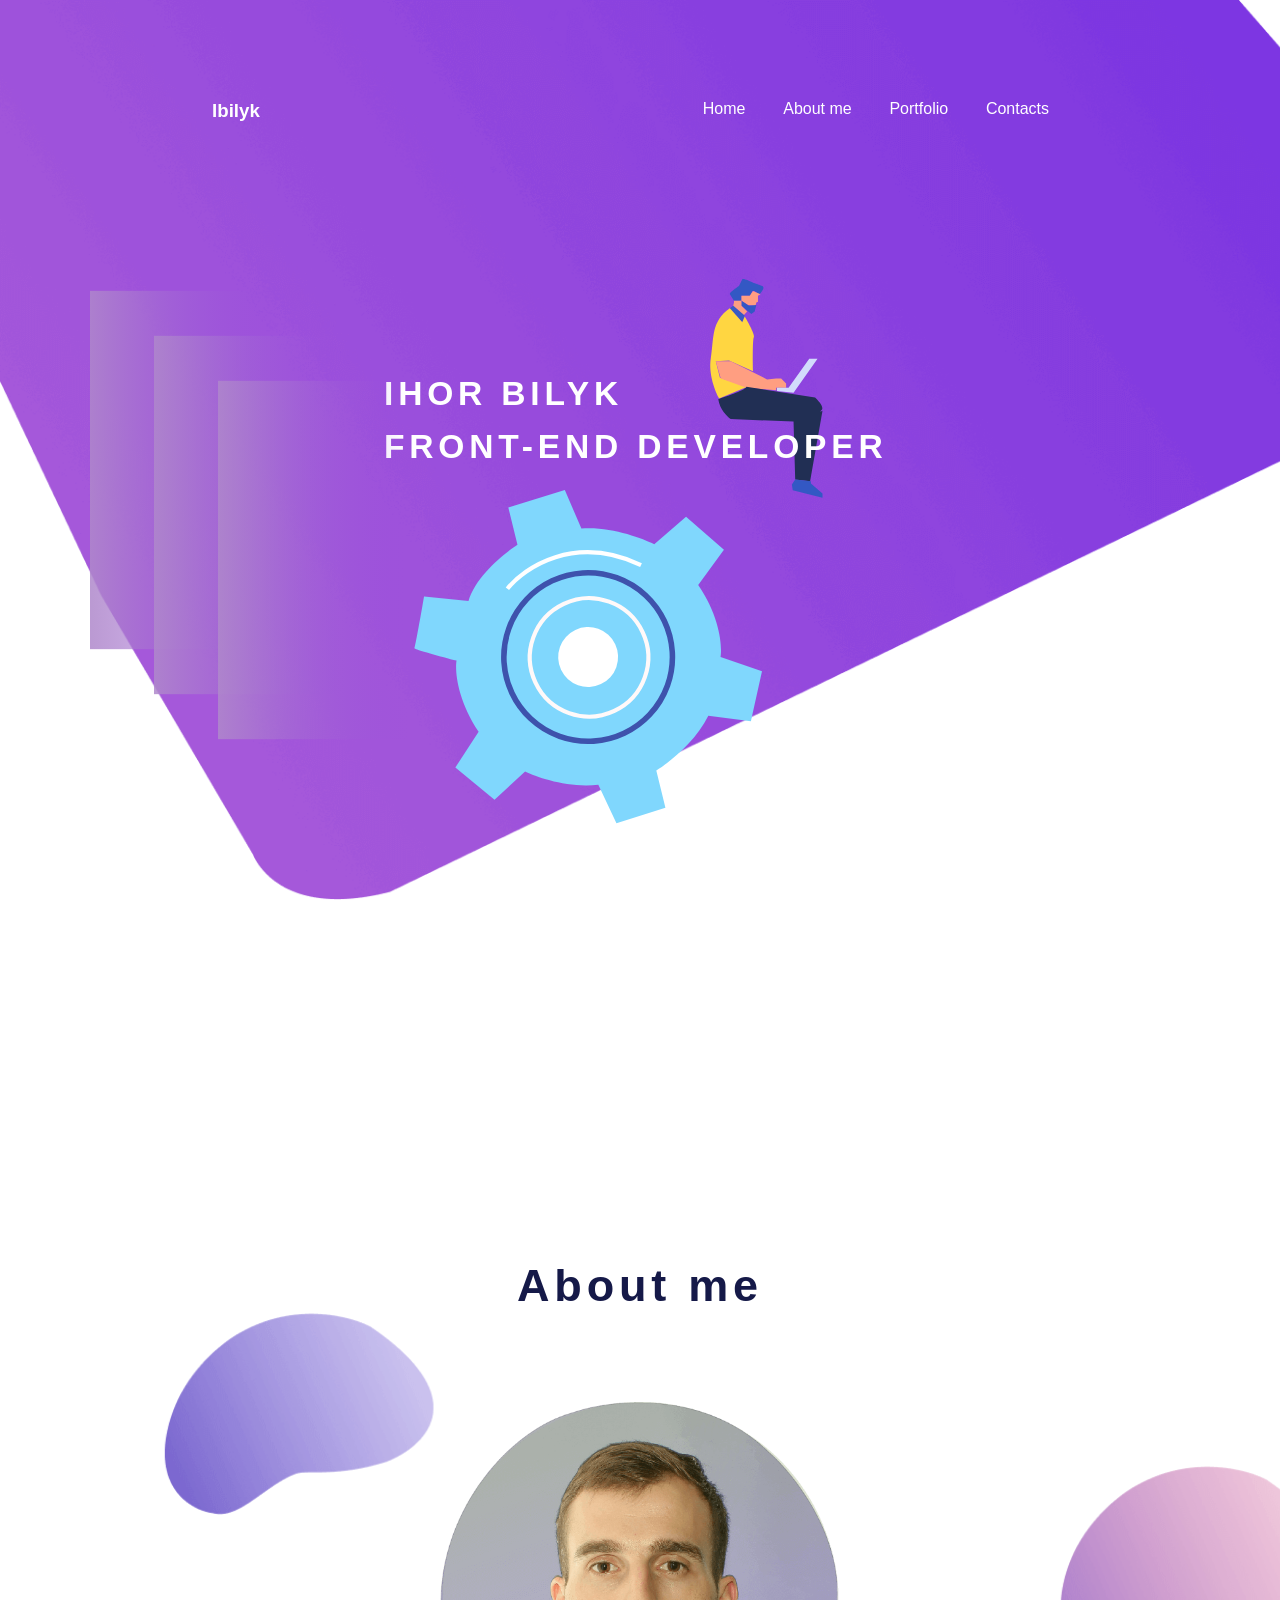
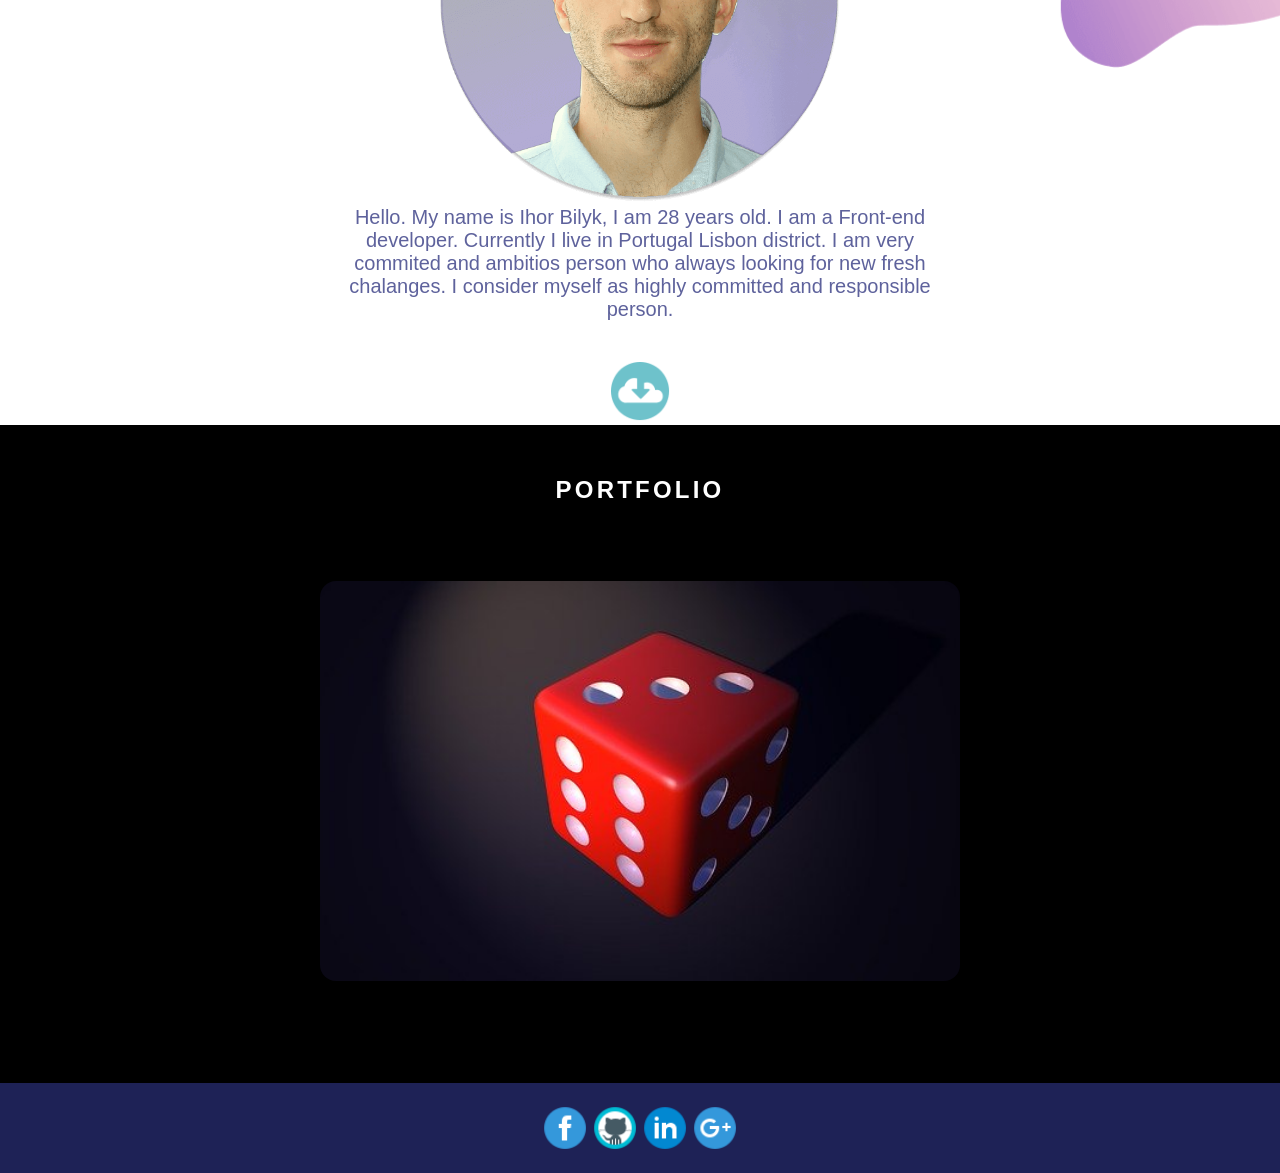
<file: index.html>
<!DOCTYPE html>
<html lang="en">
  <head>
    <meta charset="UTF-8" />
    <meta name="viewport" content="width=device-width, initial-scale=1.0" />
    <link rel="shortcut icon" type="image/png" href="assets/img/Favicon.png" />
    <link rel="stylesheet" href="assets/css/sass/style.css" />
    <title>Ibilyk</title>
  </head>
  <body>
    <header class="header" id="header">
      <nav class="navbar">
        <div class="logo">
          <h3 class="logo-text">Ibilyk</h3>
        </div>
        <ul class="list-items">
          <li class="item">
            <a href="#header"><i class="im im-home"></i>Home</a>
          </li>
          <li class="item"><a href="#about">About me</a></li>
          <li class="item"><a href="#portfolio">Portfolio</a></li>
          <li class="item"><a href="#contacts">Contacts</a></li>
        </ul>
        <div class="burger">
          <div class="line1"></div>
          <div class="line2"></div>
          <div class="line3"></div>
        </div>
      </nav>
    </header>
    <main>
      <section>
        <div class="wrapper background">

          <img src="assets/img/Gear.svg" alt="gear" class="gear" />
          <img
            src="assets/img/manLaptop.svg"
            alt="gear"
            class="background-image"
          />

          <div class="header-wrapper">
            <h1>Ihor Bilyk</h1>
            <h1>Front-end developer</h1>
          </div>
          <img
            class="block1"
            src="assets/img/Block1.svg"
            alt="image-svg"
            height="400px"
            width="200px"
          />
          <img
            class="block2"
            src="assets/img/Block1.svg"
            alt="image-svg"
            height="400px"
            width="200px"
          />
          <img
            class="block3"
            src="assets/img/Block1.svg"
            alt="image-svg"
            height="400px"
            width="200px"
          />
        </div>
      </section>
      <section class="about-section" id="about">
        <img
          src="assets/img/spotAboutMe.png"
          alt="spot"
          class="spotAbout image1"
          width="100%"
          height="100%"
        />
        <img
          src="assets/img/spotAboutMe2.png"
          alt="spot"
          class="spotAbout image2"
          width="100%"
          height="100%"
        />
        <h2>About me</h2>

        <div class="about-wrapper">
          <img
            src="assets/img/PortfolioPictures 1.png"
            alt="profile"
            class="profile-image"
          />
          <div class="about-block-left">
            <p>
              Hello. My name is Ihor Bilyk, I am 28 years old. I am a Front-end
              developer. Currently I live in Portugal Lisbon district. I am very
              commited and ambitios person who always looking for new fresh
              chalanges. I consider myself as highly committed and responsible
              person.
            </p>
            <a
              href="assets/CV/MyCv2020 (1).pdf"
              download="MyCV.pdf"
              title="Download my CV"
              ><img
                src="assets/img/downloadIcon.png"
                alt="downloadIcon"
                class="downloadIcon"
            /></a>
          </div>
        </div>
      </section>
      <section id="portfolio">
        <div class="portfolio-section">
          <h2>Portfolio</h2>
          <div class="portfolio-wrapper">
            <div class="portfolio-block">
              <div class="overlay"></div>
              <a href="portfolio.html">Projects</a>
            </div>
          </div>
        </div>
      </section>
    </main>
    <footer id="contacts">
      <div class="contact-section">
        <div class="wrapper-icons">
          <a href="https://www.facebook.com/stepaniw" target="_blank"
            ><img src="./assets/img/facebook.png" alt="facebook"
          /></a>
          <a href="https://github.com/IgorBilyk"
            ><img src="./assets/img/icons8-github-48.png" alt="github"
          /></a>
          <a href="https://www.linkedin.com/in/ihor-bilyk-5521a9180/"
            ><img
              src="./assets/img/iconmonstr-linkedin-4-32 (2).png"
              alt="linkedin"
          /></a>
          <a href="mailto:igoriw80@gmail.com"
            ><img src="./assets/img/iconmonstr-gmail-4-32.png" alt="google"
          /></a>
        </div>
      </div>
    </footer>

    <script
      src="https://cdnjs.cloudflare.com/ajax/libs/jquery/3.4.1/jquery.min.js"
      integrity="sha256-CSXorXvZcTkaix6Yvo6HppcZGetbYMGWSFlBw8HfCJo="
      crossorigin="anonymous"
    ></script>
    <script src="assets/js/main.js"></script>
  </body>
</html>
</file>
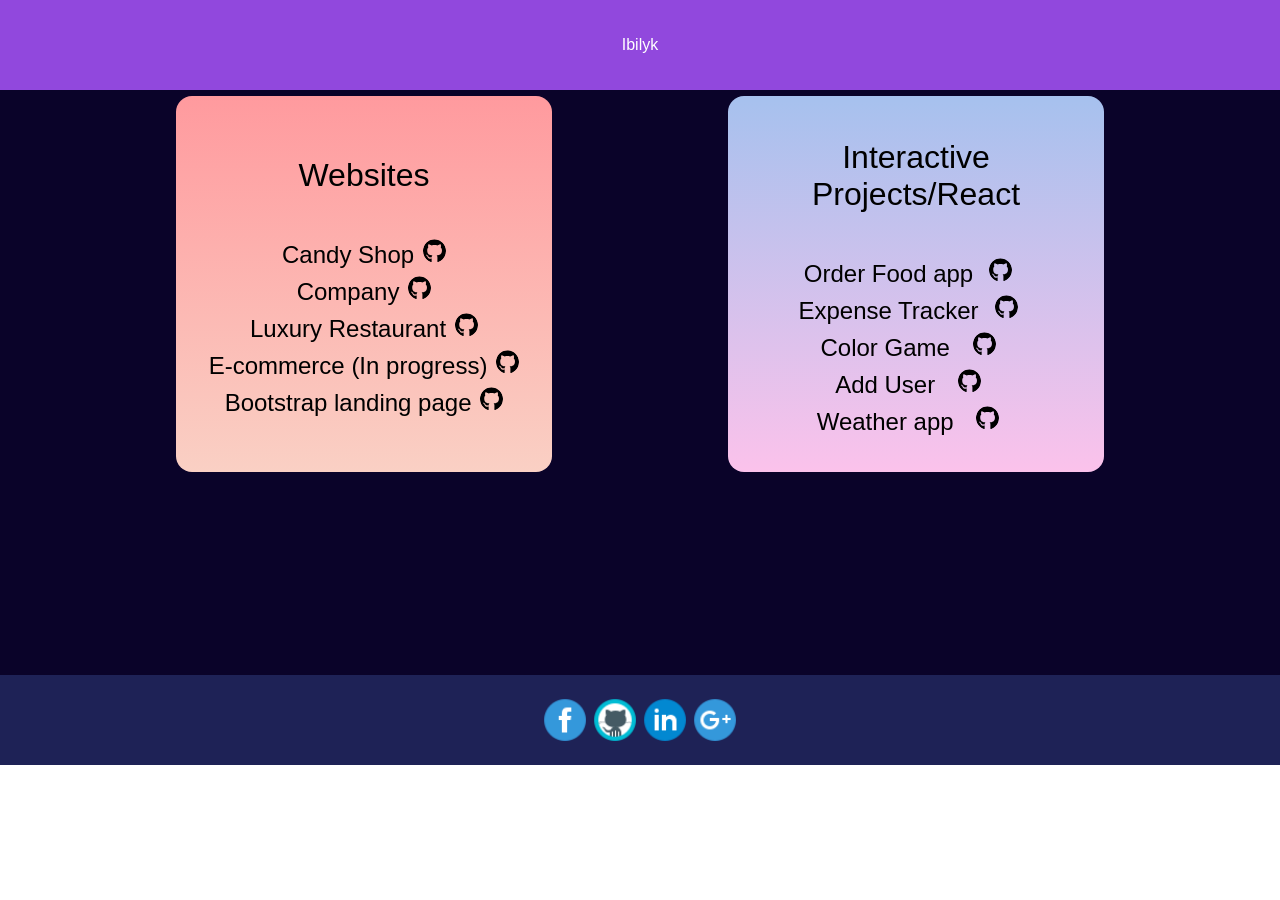
<file: portfolio.html>
<!DOCTYPE html>
<html lang="en">
<head>
  <meta charset="UTF-8" />
  <meta name="viewport" content="width=device-width, initial-scale=1.0" />
  <link rel="shortcut icon" type="image/png" href="./assets/img/Favicon.png" />
  <link rel="stylesheet" href="assets/css/sass/style.css" />
  <link rel="stylesheet" href="assets/css/portfolio-page/portfolio.css" />
  <title>Portfolio</title>
  <style>
      .container {
        background: rgb(10, 3, 41);
        min-height: 69.7vh;
        display: flex;
        justify-content: space-evenly;
        
      } 
      .grid-item {
        margin: 3rem 0;
        display: flex;
        justify-content: center;
        align-items: center;
      }

      @media screen and (max-width: 1024px) {
        .container {
          display: grid;
          grid-template-columns: repeat(2, 1fr);
        }

      }

      @media screen and (max-width: 750px) {
        .container {
          display: grid;
          grid-template-columns: repeat(1, 100%) !important;
          
        }
        .grid-item{
          
          justify-self: center;
        }
      }
  </style>
</head>

<body>
  <header class="header" id="header">
    <nav class="navbar">
      <ul>
        <li class="logo-text"><a href="index.html">Ibilyk</a></li>
      </ul>
    </nav>
  </header>
  <main class="main-container">
    <div class="container">
      <div class="grid-item"><p>Websites</p>
        <div class="project-preview-container">
          <ul>
            <li>
              <a href="https://candy-site.herokuapp.com/" target="_blank">Candy Shop</a> <a href="https://github.com/IgorBilyk/IgorBilyk.github.io/tree/master/CandyShoop" target="_blank"><img src="./assets/img/img/github-brands.svg" width="23px"title="GitHub" alt="github"></a>
            </li>
            <li>
              <a href="https://company-website-grid.herokuapp.com/" target="_blank">Company</a> <a href="https://github.com/IgorBilyk/IgorBilyk.github.io/tree/master/Company%20(CssGrid)" target="_blank"><img src="./assets/img/img/github-brands.svg" width="23px"title="GitHub" alt="github"></a>
            </li>
            <li>
              <a href="https://luxury-restaurant-website.herokuapp.com/" target="_blank">Luxury Restaurant</a> <a href="https://github.com/IgorBilyk/IgorBilyk.github.io/tree/master/Luxury%20Restaurant" target="_blank"><img src="./assets/img/img/github-brands.svg" width="23px"title="GitHub" alt="github"></a>
            </li>
            <li>
              <a href="https://e-commerce-tempalate.herokuapp.com/" target="_blank">E-commerce (In progress)</a> <a href="https://github.com/IgorBilyk/IgorBilyk.github.io/tree/master/E-Commerce" target="_blank"><img src="./assets/img/img/github-brands.svg" width="23px"title="GitHub" alt="github"></a>
            </li>
            <li>
              <a href="https://bootstrap-simple-example.herokuapp.com/" target="_blank">Bootstrap landing page</a> <a href="https://github.com/IgorBilyk/Bootstrap-4-project/tree/master" target="_blank"><img src="./assets/img/img/github-brands.svg" width="23px"title="GitHub" alt="github"></a>
            </li>
          </ul>
        </div>
      </div>
      <div class="grid-item"><p>Interactive Projects/React</p>
        <div class="project-preview-container react-block">
          <ul>
            <li>
              <a href="https://react-order-food-app.herokuapp.com/" target="_blank">Order Food app</a><a href="https://github.com/IgorBilyk/React-Order-Food-App" target="_blank"><img src="./assets/img/img/github-brands.svg" width="23px"title="GitHub" alt="github"></a>
            </li>
            <li>
              <a href="https://react-expense-tracker-test-app.herokuapp.com/" target="_blank">Expense Tracker</a><a href="https://github.com/IgorBilyk/react-expense-tracker" target="_blank"><img src="./assets/img/img/github-brands.svg" width="23px"title="GitHub" alt="github"></a>
            </li>
            <li>
              <a href="https://guess-color-game-js.herokuapp.com/" target="_blank">Color Game <a href="https://github.com/IgorBilyk/IgorBilyk.github.io/tree/master/Color-Game" target="_blank"><img src="./assets/img/img/github-brands.svg" width="23px"title="GitHub" alt="github"></a></a>
            </li>
            <li>
              <a href="https://react-add-user-app.herokuapp.com/" target="_blank">Add User <a href="https://github.com/IgorBilyk/React-Add-User" target="_blank"><img src="./assets/img/img/github-brands.svg" width="23px"title="GitHub" alt="github"></a></a>
            </li>
            <li>
              <a href="https://weather-api-project-app.herokuapp.com/" target="_blank">Weather app </a><a href="https://github.com/IgorBilyk/weather_api" target="_blank"><img src="./assets/img/img/github-brands.svg" width="23px"title="GitHub" alt="github"></a>
            </li>
          </ul>
        </div>
      </div>
  
    </div>
  </main>
  <footer id="contacts">
    <div class="contact-section">
      <div class="wrapper-icons">
        <a href="https://www.facebook.com/stepaniw" target="_blank"><img src="./assets/img/facebook.png"
            alt="facebook" /></a>
        <a href="https://github.com/IgorBilyk" target="_blank"><img src="./assets/img/icons8-github-48.png" alt="github" /></a>
        <a href="https://www.linkedin.com/in/ihor-bilyk-5521a9180/" target="_blank"><img src="./assets/img/iconmonstr-linkedin-4-32 (2).png" alt="linkedin" /></a>
        <a  href="mailto:igoriw80@gmail.com" target="_blank" ><img src="./assets/img/iconmonstr-gmail-4-32.png" alt="google" /></a>
      </div>
    </div>
  </footer>
  


</body>

</html>
</file>
<file: assets/css/sass/style.css>
@import url(c:\Users\i-igo\Igor\Web\Portfolio\Portfolio\assets\css\media-queries\mediaQueriesPortfolio.css);
.animate-section {
  max-height: 60vh;
}

.header {
  width: 10vh;
  background: transparent;
}

.header-wrapper {
  position: absolute;
  top: 40%;
  left: 30%;
}

.header-wrapper h1 {
  color: #fff;
  font-size: 2.1rem;
  text-transform: uppercase;
  letter-spacing: .3rem;
  margin: 15px 0;
}

.logo-text {
  color: #fff;
}

.navbar {
  position: fixed;
  z-index: 888;
  top: 10%;
  left: 0;
  width: 100%;
  display: -webkit-box;
  display: -ms-flexbox;
  display: flex;
  -ms-flex-pack: distribute;
      justify-content: space-around;
  padding: 10px 0;
  transition: 1s ease;
  -webkit-transition: 1s ease;
  -moz-transition: 1s ease;
  -ms-transition: 1s ease;
  -o-transition: 1s ease;
}

.navbar.scrolled {
  background-color: #8039e0 !important;
  transition: background-color 200ms linear;
  -webkit-transition: background-color 200ms linear;
  -moz-transition: background-color 200ms linear;
  -ms-transition: background-color 200ms linear;
  -o-transition: background-color 200ms linear;
}

.list-items {
  width: 30%;
  display: -webkit-box;
  display: -ms-flexbox;
  display: flex;
  -ms-flex-pack: distribute;
      justify-content: space-around;
  transition: 1s ease;
  -webkit-transition: 1s ease;
  -moz-transition: 1s ease;
  -ms-transition: 1s ease;
  -o-transition: 1s ease;
  z-index: 999 !important;
}

.item {
  list-style: none;
  transition: 1s ease;
  -webkit-transition: 1s ease;
  -moz-transition: 1s ease;
  -ms-transition: 1s ease;
  -o-transition: 1s ease;
}

.item a {
  position: relative;
  text-decoration: none;
  color: #fff;
  font-weight: 500;
  transition: .5s ease;
  -webkit-transition: .5s ease;
  -moz-transition: .5s ease;
  -ms-transition: .5s ease;
  -o-transition: .5s ease;
}

.item a:hover {
  color: #FE8264;
}

.item a:hover:before {
  width: 30px;
}

.item a:before {
  content: "";
  position: absolute;
  top: 0;
  bottom: -2px;
  width: 0;
  border-bottom: 2px solid #FE8264;
  transition: .5s ease;
  -webkit-transition: .5s ease;
  -moz-transition: .5s ease;
  -ms-transition: .5s ease;
  -o-transition: .5s ease;
}

.burger {
  width: 30px;
  height: 100%;
  margin: 0 5px 0 0;
  -webkit-box-align: center;
      -ms-flex-align: center;
          align-items: center;
  -webkit-box-pack: center;
      -ms-flex-pack: center;
          justify-content: center;
  display: none;
  cursor: pointer;
  transition: 1s ease;
  -webkit-transition: 1s ease;
  -moz-transition: 1s ease;
  -ms-transition: 1s ease;
  -o-transition: 1s ease;
}

.burger div {
  width: 100%;
  height: 2px;
  margin: 7px 0;
  background: #fff;
  transition: 1s ease;
  -webkit-transition: 1s ease;
  -moz-transition: 1s ease;
  -ms-transition: 1s ease;
  -o-transition: 1s ease;
}

.line1 {
  margin: 7px 0;
}

.line2 {
  margin: 7px 0;
}

.line3 {
  margin: 7px 0;
}

.toggle .line1 {
  background: #941F52;
  transform: rotate(-45deg) translate(-6px, 6px);
  -webkit-transform: rotate(-45deg) translate(-6px, 6px);
  -moz-transform: rotate(-45deg) translate(-6px, 6px);
  -ms-transform: rotate(-45deg) translate(-6px, 6px);
  -o-transform: rotate(-45deg) translate(-6px, 6px);
  transition: 1s ease;
  -webkit-transition: 1s ease;
  -moz-transition: 1s ease;
  -ms-transition: 1s ease;
  -o-transition: 1s ease;
}

.toggle .line2 {
  opacity: 0;
}

.toggle .line3 {
  background: #941F52;
  transform: rotate(45deg) translate(-7px, -6px);
  -webkit-transform: rotate(45deg) translate(-7px, -6px);
  -moz-transform: rotate(45deg) translate(-7px, -6px);
  -ms-transform: rotate(45deg) translate(-7px, -6px);
  -o-transform: rotate(45deg) translate(-7px, -6px);
  transition: 1s ease;
  -webkit-transition: 1s ease;
  -moz-transition: 1s ease;
  -ms-transition: 1s ease;
  -o-transition: 1s ease;
}

.wrapper {
  width: 80%;
}

.scroll {
  background: #9e52db;
  height: 5vh;
  position: fixed;
  top: 0;
}

.burger-scroll {
  background: #9e52db;
  height: 5vh;
  position: fixed;
  top: 0;
}

.nav-active {
  width: 80% !important;
}

.background-image {
  position: absolute;
  top: 31%;
  left: 46%;
  width: 355px;
  height: 220px;
}

.gear {
  position: absolute;
  top: 48%;
  left: 21%;
  width: 50%;
  height: 50%;
  -webkit-animation-name: animate-gear;
          animation-name: animate-gear;
  -webkit-animation-duration: 52s;
          animation-duration: 52s;
  -webkit-animation-iteration-count: infinite;
          animation-iteration-count: infinite;
}

@-webkit-keyframes navLinkFade {
  from {
    opacity: 0;
  }
  to {
    opacity: 1;
  }
}

@keyframes navLinkFade {
  from {
    opacity: 0;
  }
  to {
    opacity: 1;
  }
}

.spotAbout {
  position: absolute;
  width: 330px;
  height: 330px;
  -webkit-animation-name: animate-spots;
          animation-name: animate-spots;
  -webkit-animation-duration: 8s;
          animation-duration: 8s;
  -webkit-animation-iteration-count: infinite;
          animation-iteration-count: infinite;
}

.image1 {
  top: 0%;
  left: 10%;
}

.image2 {
  top: 20%;
  left: 80%;
}

.profile-image {
  width: 400px;
  height: 400px;
}

.about-section {
  text-align: center;
  position: relative;
}

.about-wrapper {
  margin: 0 auto;
}

.about-section h2 {
  margin: 90px 0;
  color: #151948;
  font-size: 45px;
  letter-spacing: .3rem;
}

.about-block-left {
  width: 50%;
  margin: 0 auto;
}

.about-block-left p {
  font-size: 20px;
  color: #5e629c;
  margin: 0 0 40px 0;
}

.portfolio-section {
  -webkit-box-align: center;
      -ms-flex-align: center;
          align-items: center;
  text-align: center;
  background: black;
  padding: 3% 0;
}

.portfolio-section h2 {
  color: #fff;
  padding: 1% 0 1% 0;
  text-transform: uppercase;
  letter-spacing: .2rem;
}

.portfolio-section h2:hover {
  cursor: pointer;
}

.portfolio-block {
  position: relative;
  width: 50%;
  height: 400px;
  margin: 5% auto;
  overflow: hidden;
  background: url("../../img/cube-1963036_640.jpg") center top no-repeat;
  background-size: cover;
  transition: 1s ease;
  -webkit-transition: 1s ease;
  -moz-transition: 1s ease;
  -ms-transition: 1s ease;
  -o-transition: 1s ease;
  border-radius: 1rem;
  -webkit-border-radius: 1rem;
  -moz-border-radius: 1rem;
  -ms-border-radius: 1rem;
  -o-border-radius: 1rem;
}

.overlay {
  width: 100%;
  height: 100%;
  position: absolute;
  top: 0;
  left: -100%;
  background-color: #000;
  opacity: 0;
  transition: 1s ease;
  -webkit-transition: 1s ease;
  -moz-transition: 1s ease;
  -ms-transition: 1s ease;
  -o-transition: 1s ease;
}

.project-preview-container ul {
  text-align: center;
}

.overlay:before {
  content: '';
  display: block;
  width: 100%;
  height: 100%;
  position: absolute;
  top: 0;
  left: 100%;
  background: #6E627A;
  -webkit-transition: 1s ease;
  transition: 1s ease;
  -webkit-transition: 2s ease;
  -moz-transition: 2s ease;
  -ms-transition: 2s ease;
  -o-transition: 2s ease;
}

.portfolio-block:hover > .overlay,
.portfolio-block:hover > .overlay:before {
  opacity: .6;
  top: 0;
  left: 0;
  cursor: pointer;
}

.portfolio-block:hover.portfolio-block a {
  z-index: 100 !important;
  opacity: 1;
  cursor: pointer;
}

.portfolio-block a {
  z-index: 100 !important;
  color: #fff;
  text-decoration: none;
  text-transform: uppercase;
  position: absolute;
  top: 50%;
  left: 50%;
  padding: 50%;
  -webkit-transform: translate(-50%, -50%);
          transform: translate(-50%, -50%);
  opacity: 0;
  transition: 1s ease;
  -webkit-transition: 1s ease;
  -moz-transition: 1s ease;
  -ms-transition: 1s ease;
  -o-transition: 1s ease;
}

.react-block ul li a {
  margin: 0 1rem 0 0;
}

@media screen and (max-width: 1050px) {
  .image1 {
    width: 150px;
    height: 150px;
    top: 10%;
    left: 10%;
  }
  .image2 {
    top: 40%;
    left: 78%;
    width: 150px;
    height: 150px;
  }
}

@media screen and (max-width: 920px) {
  .list-items {
    width: 50%;
  }
  .block1,
  .block2,
  .block3 {
    display: none;
  }
  .header-wrapper h1 {
    font-size: 2rem;
  }
}

@media screen and (max-width: 868px) {
  .container {
    width: 100%;
  }
  .filter-buttons {
    width: 95%;
  }
}

@media screen and (max-width: 768px) {
  main {
    overflow: hidden;
  }
  .background-image {
    position: absolute;
    top: 31%;
    left: 53%;
    width: 355px;
    height: 220px;
  }
  .list-items {
    width: 0%;
    height: 80vh;
    position: absolute;
    -webkit-box-orient: vertical;
    -webkit-box-direction: normal;
        -ms-flex-direction: column;
            flex-direction: column;
    right: 0;
    top: 6vh;
    -webkit-box-align: center;
        -ms-flex-align: center;
            align-items: center;
    -ms-flex-pack: distribute;
        justify-content: space-around;
    background: rgba(0, 0, 0, 0.9);
  }
  .burger {
    display: block;
    position: fixed;
    top: 10%;
    right: 10%;
    height: 40px;
  }
  .item {
    opacity: 0;
  }
  .background {
    height: 100vh;
    width: 100%;
    background: #020024;
    background: linear-gradient(173deg, #020024 0%, #7027ad 0%, rgba(154, 80, 219, 0.835469) 100%);
  }
  .header-wrapper h1 {
    font-size: 1.5rem;
  }
  .header-wrapper h1:nth-child(0) {
    padding: 10% 0 0 0;
  }
}

@media screen and (max-width: 568px) {
  .portfolio-block {
    width: 100%;
    max-height: 300px;
  }
  .profile-image {
    width: 70%;
    height: 70%;
  }
  .image1,
  .image2 {
    display: none;
  }
  .about-block-left {
    width: 90%;
    margin: 0 auto;
  }
  .background-image {
    display: none;
  }
  .portfolio-block a {
    opacity: 1;
  }
}

/*Animation for mobile navbar (animate links)*/
@keyframes navLinkFade {
  from {
    opacity: 0;
  }
  to {
    opacity: 1;
  }
}

@-webkit-keyframes animate-blocks {
  0% {
    transform: translate(0px, 0px);
    -webkit-transform: translate(0px, 0px);
    -moz-transform: translate(0px, 0px);
    -ms-transform: translate(0px, 0px);
    -o-transform: translate(0px, 0px);
  }
  50% {
    transform: translate(0px, 30px);
    -webkit-transform: translate(0px, 30px);
    -moz-transform: translate(0px, 30px);
    -ms-transform: translate(0px, 30px);
    -o-transform: translate(0px, 30px);
  }
  100% {
    transform: translate(0px, 0px);
    -webkit-transform: translate(0px, 0px);
    -moz-transform: translate(0px, 0px);
    -ms-transform: translate(0px, 0px);
    -o-transform: translate(0px, 0px);
  }
}

@keyframes animate-blocks {
  0% {
    transform: translate(0px, 0px);
    -webkit-transform: translate(0px, 0px);
    -moz-transform: translate(0px, 0px);
    -ms-transform: translate(0px, 0px);
    -o-transform: translate(0px, 0px);
  }
  50% {
    transform: translate(0px, 30px);
    -webkit-transform: translate(0px, 30px);
    -moz-transform: translate(0px, 30px);
    -ms-transform: translate(0px, 30px);
    -o-transform: translate(0px, 30px);
  }
  100% {
    transform: translate(0px, 0px);
    -webkit-transform: translate(0px, 0px);
    -moz-transform: translate(0px, 0px);
    -ms-transform: translate(0px, 0px);
    -o-transform: translate(0px, 0px);
  }
}

@-webkit-keyframes animate-spots {
  0% {
    transform: translate(0px, 0px);
    -webkit-transform: translate(0px, 0px);
    -moz-transform: translate(0px, 0px);
    -ms-transform: translate(0px, 0px);
    -o-transform: translate(0px, 0px);
  }
  50% {
    transform: translate(0px, 30px);
    -webkit-transform: translate(0px, 30px);
    -moz-transform: translate(0px, 30px);
    -ms-transform: translate(0px, 30px);
    -o-transform: translate(0px, 30px);
  }
  100% {
    transform: translate(0px, 0px);
    -webkit-transform: translate(0px, 0px);
    -moz-transform: translate(0px, 0px);
    -ms-transform: translate(0px, 0px);
    -o-transform: translate(0px, 0px);
  }
}

@keyframes animate-spots {
  0% {
    transform: translate(0px, 0px);
    -webkit-transform: translate(0px, 0px);
    -moz-transform: translate(0px, 0px);
    -ms-transform: translate(0px, 0px);
    -o-transform: translate(0px, 0px);
  }
  50% {
    transform: translate(0px, 30px);
    -webkit-transform: translate(0px, 30px);
    -moz-transform: translate(0px, 30px);
    -ms-transform: translate(0px, 30px);
    -o-transform: translate(0px, 30px);
  }
  100% {
    transform: translate(0px, 0px);
    -webkit-transform: translate(0px, 0px);
    -moz-transform: translate(0px, 0px);
    -ms-transform: translate(0px, 0px);
    -o-transform: translate(0px, 0px);
  }
}

@-webkit-keyframes animate-gear {
  0% {
    transform: rotate(0deg);
    -webkit-transform: rotate(0deg);
    -moz-transform: rotate(0deg);
    -ms-transform: rotate(0deg);
    -o-transform: rotate(0deg);
  }
  50% {
    transform: rotate(180deg);
    -webkit-transform: rotate(180deg);
    -moz-transform: rotate(180deg);
    -ms-transform: rotate(180deg);
    -o-transform: rotate(180deg);
  }
  100% {
    transform: rotate(360deg);
    -webkit-transform: rotate(360deg);
    -moz-transform: rotate(360deg);
    -ms-transform: rotate(360deg);
    -o-transform: rotate(360deg);
  }
}

@keyframes animate-gear {
  0% {
    transform: rotate(0deg);
    -webkit-transform: rotate(0deg);
    -moz-transform: rotate(0deg);
    -ms-transform: rotate(0deg);
    -o-transform: rotate(0deg);
  }
  50% {
    transform: rotate(180deg);
    -webkit-transform: rotate(180deg);
    -moz-transform: rotate(180deg);
    -ms-transform: rotate(180deg);
    -o-transform: rotate(180deg);
  }
  100% {
    transform: rotate(360deg);
    -webkit-transform: rotate(360deg);
    -moz-transform: rotate(360deg);
    -ms-transform: rotate(360deg);
    -o-transform: rotate(360deg);
  }
}

.background-down {
  display: block;
  height: 10vh;
  width: 100%;
}

.block1 {
  position: absolute;
  top: 30%;
  left: 7%;
  -webkit-animation-name: animate-blocks;
          animation-name: animate-blocks;
  -webkit-animation-duration: 8s;
          animation-duration: 8s;
  -webkit-animation-iteration-count: infinite;
          animation-iteration-count: infinite;
}

.block2 {
  position: absolute;
  top: 35%;
  left: 12%;
  -webkit-animation-name: animate-blocks;
          animation-name: animate-blocks;
  -webkit-animation-duration: 8s;
          animation-duration: 8s;
  -webkit-animation-iteration-count: infinite;
          animation-iteration-count: infinite;
}

.block3 {
  position: absolute;
  top: 40%;
  left: 17%;
  -webkit-animation-name: animate-blocks;
          animation-name: animate-blocks;
  -webkit-animation-duration: 8s;
          animation-duration: 8s;
  -webkit-animation-iteration-count: infinite;
          animation-iteration-count: infinite;
}

footer {
  height: 10vh;
  background-color: #1E2256;
  -webkit-box-align: center;
      -ms-flex-align: center;
          align-items: center;
}

.wrapper-icons {
  width: 20%;
  padding: 20px 0 0 0;
  display: -webkit-box;
  display: -ms-flexbox;
  display: flex;
  -webkit-box-pack: center;
      -ms-flex-pack: center;
          justify-content: center;
}

.wrapper-icons img {
  width: 50px;
  height: 50px;
  margin: 0 5% 0 0;
  transition: .3s linear;
  -webkit-transition: .3s linear;
  -moz-transition: .3s linear;
  -ms-transition: .3s linear;
  -o-transition: .3s linear;
}

.wrapper-icons img:hover {
  opacity: .7;
  border: 1px solid #68557A;
  cursor: pointer;
  transform: translateY(-3px);
  -webkit-transform: translateY(-3px);
  -moz-transform: translateY(-3px);
  -ms-transform: translateY(-3px);
  -o-transform: translateY(-3px);
  border-radius: 50%;
  -webkit-border-radius: 50%;
  -moz-border-radius: 50%;
  -ms-border-radius: 50%;
  -o-border-radius: 50%;
}

* {
  margin: 0;
  padding: 0;
  -webkit-box-sizing: border-box;
          box-sizing: border-box;
  font-family: "Reader Pro Regular", Helvetica, Arial, sans-serif !important;
}

.downloadIcon {
  width: 60px;
  height: 60px;
  cursor: pointer;
  transition: 0.5s ease;
  -webkit-transition: 0.5s ease;
  -moz-transition: 0.5s ease;
  -ms-transition: 0.5s ease;
  -o-transition: 0.5s ease;
}

.download-block p {
  position: absolute;
  top: 70px;
  left: 65px;
  color: #8840de;
  letter-spacing: 1px;
  transition: 0.5s ease;
  -webkit-transition: 0.5s ease;
  -moz-transition: 0.5s ease;
  -ms-transition: 0.5s ease;
  -o-transition: 0.5s ease;
}

.download-block:hover p {
  cursor: pointer;
  left: -18px;
  transition: 0.5s ease;
  -webkit-transition: 0.5s ease;
  -moz-transition: 0.5s ease;
  -ms-transition: 0.5s ease;
  -o-transition: 0.5s ease;
}

.background {
  height: 130vh;
  width: 100%;
  background: url("../../img/Background.png") left top/cover no-repeat;
  background-attachment: fixed;
}

.contact-section {
  display: -webkit-box;
  display: -ms-flexbox;
  display: flex;
  -webkit-box-pack: center;
      -ms-flex-pack: center;
          justify-content: center;
}

@media screen and (max-width: 1050px) {
  .image2 {
    width: 150px;
    height: 150px;
  }
  .image2 {
    top: 40%;
    left: 78%;
    width: 150px;
    height: 150px;
  }
}
/*# sourceMappingURL=style.css.map */
</file>
<file: assets/css/portfolio-page/portfolio.css>
body {
  font-family: "Reader Pro Regular", Helvetica, Arial, sans-serif !important;
}

.header {
  height: 10vh;
  width: 100%;
  position: fixed;

  display: flex;
  align-items: center;
  background: #9148dd;
}
.navbar {
  width: 100%;
  position: static;
}
.wrapper-portfolio {
  width: 100%;
  text-align: center;
  display: flex;
  justify-content: space-between;
}
.main-container {
  width: 100%;
  padding: 3rem 0 0 0;
}
.portfolio-page-block {
  width: 100%;
  display: flex;
  justify-content: space-around;
}
.single-portfolio {
  width: 30%;
  height: 100%;
}
.single-portfolio:hover {
  opacity: 0.7;
  cursor: pointer;
}
.portfolio-block {
  position: relative;
  width: 50%;
  height: 400px;
  margin: 5% auto;
  overflow: hidden;
  background: url("../../img/cube-1963036_640.jpg") center top no-repeat;
  background-size: cover;
  transition: 1s ease;
  -webkit-transition: 1s ease;
  -moz-transition: 1s ease;
  -ms-transition: 1s ease;
  -o-transition: 1s ease;
}

.wrapper-filter {
  display: flex;
  justify-content: center;
}
.filter-buttons {
  display: flex;
  justify-content: center;
  width: 50%;
  list-style: none;
  background: #9f56eb;
}
.filter-buttons li {
  margin: 0 5%;
  padding: 10px;
  color: #fff;
}
.filter-buttons li:hover {
  cursor: pointer;
}
#filter {
  width: 100%;
  height: 100%;
  display: flex !important;
  justify-content: space-between !important;
}

img {
  height: auto;
}
ul,
ol {
  list-style-type: none;
}

.container {
  min-height: 67vh;
}
.page-title {
  margin: 17px auto;
  text-align: center;
  color: #fff;
  font-size: 17px;
}
.page-title h1 {
  font-size: 40px;
  line-height: 1;
}
.page-title a {
  color: #ff7777;
  text-decoration: none;
}
.page-title a:hover {
  text-decoration: underline;
  color: #ff3333;
}

.port-gallery {
  margin: 20px auto;
  color: #fff;
}
.port-gallery ul {
  padding: 0 10px;
  margin: 0 0 10px 0;
  float: left;
  display: inline-block;
}
.port-gallery ul li {
  display: inline-block;
  cursor: pointer;
  padding: 5px 10px;
}
.port-gallery ul li.filtr-active {
  background-color: #f27f2b;
  cursor: default;
  color: #fff;
}

.port-gallery ul.filterizr-sorting {
  float: right;
}
.filtr-item {
  width: 25%;
  padding: 10px;
  height: auto;
}
.filtr-item img {
  border-radius: 3px;
  width: 100%;
  margin-bottom: 0 !important;
  height: 160px;
  display: block;
}
.filtr-item p {
  margin-bottom: 0 !important;
}
.filtr-item .desc {
  display: block;
  position: absolute;
  bottom: 10px;
  left: 10px;
  right: 10px;
  background-color: rgba(0, 0, 0, 0.7);
  transition: ease 0.5s;
  -moz-transition: ease 0.5s;
  -webkit-transition: ease 0.5s;
  color: #fff;
  padding: 10px;
  text-align: center;
}
.filtr-item .desc a {
  color: #fff;
  text-decoration: none;
  cursor: pointer;
}
.logo-text a {
  text-decoration: none;
  color: #fff;
}
.preview-img {
  max-width: 100%;
  max-height: 100%;
}
.grid-item {
  width: 376px;
  height: 376px;
  display: flex;
  flex-direction: column;
  justify-content: center;
  font-size: 2rem;
  text-align: center;
  border-radius: 1rem;
  -webkit-border-radius: 1rem;
  -moz-border-radius: 1rem;
  -ms-border-radius: 1rem;
  -o-border-radius: 1rem;
}
.grid-item p {
  margin: 0;
  padding: 0.5rem;
}
.grid-item:nth-of-type(1) {
  background: linear-gradient(#ff9a9e, #fad0c4);
}
.grid-item:nth-of-type(2) {
  background: linear-gradient(to top, #fbc2eb 0%, #a6c1ee 100%);
}
.grid-item:nth-of-type(3) {
  background: linear-gradient(
    130deg,
    rgba(34, 193, 195, 1) 0%,
    rgba(253, 187, 45, 1) 100%
  );
}
.project-preview-container {
  display: flex;
  flex-direction: column;
  justify-content: center;
  text-align: center;
  margin-top: 2rem;
}

.project-preview-container a {
  text-decoration: none;
  font-size: 1.5rem;
  color: #000;
}
.project-preview-container a:hover {
  color: rgb(99, 98, 98);
}
.project-preview-container a img {
  border-radius: 50%;
  transition: 0.5s ease;
  -webkit-transition: 0.5s ease;
  -moz-transition: 0.5s ease;
  -ms-transition: 0.5s ease;
  -o-transition: 0.5s ease;
}
.project-preview-container a img:hover {
  box-shadow: rgb(143, 142, 142) 5px 5px 5px;
  -webkit-border-radius: 50%;
  -moz-border-radius: 50%;
  -ms-border-radius: 50%;
  -o-border-radius: 50%;
}
</file>
